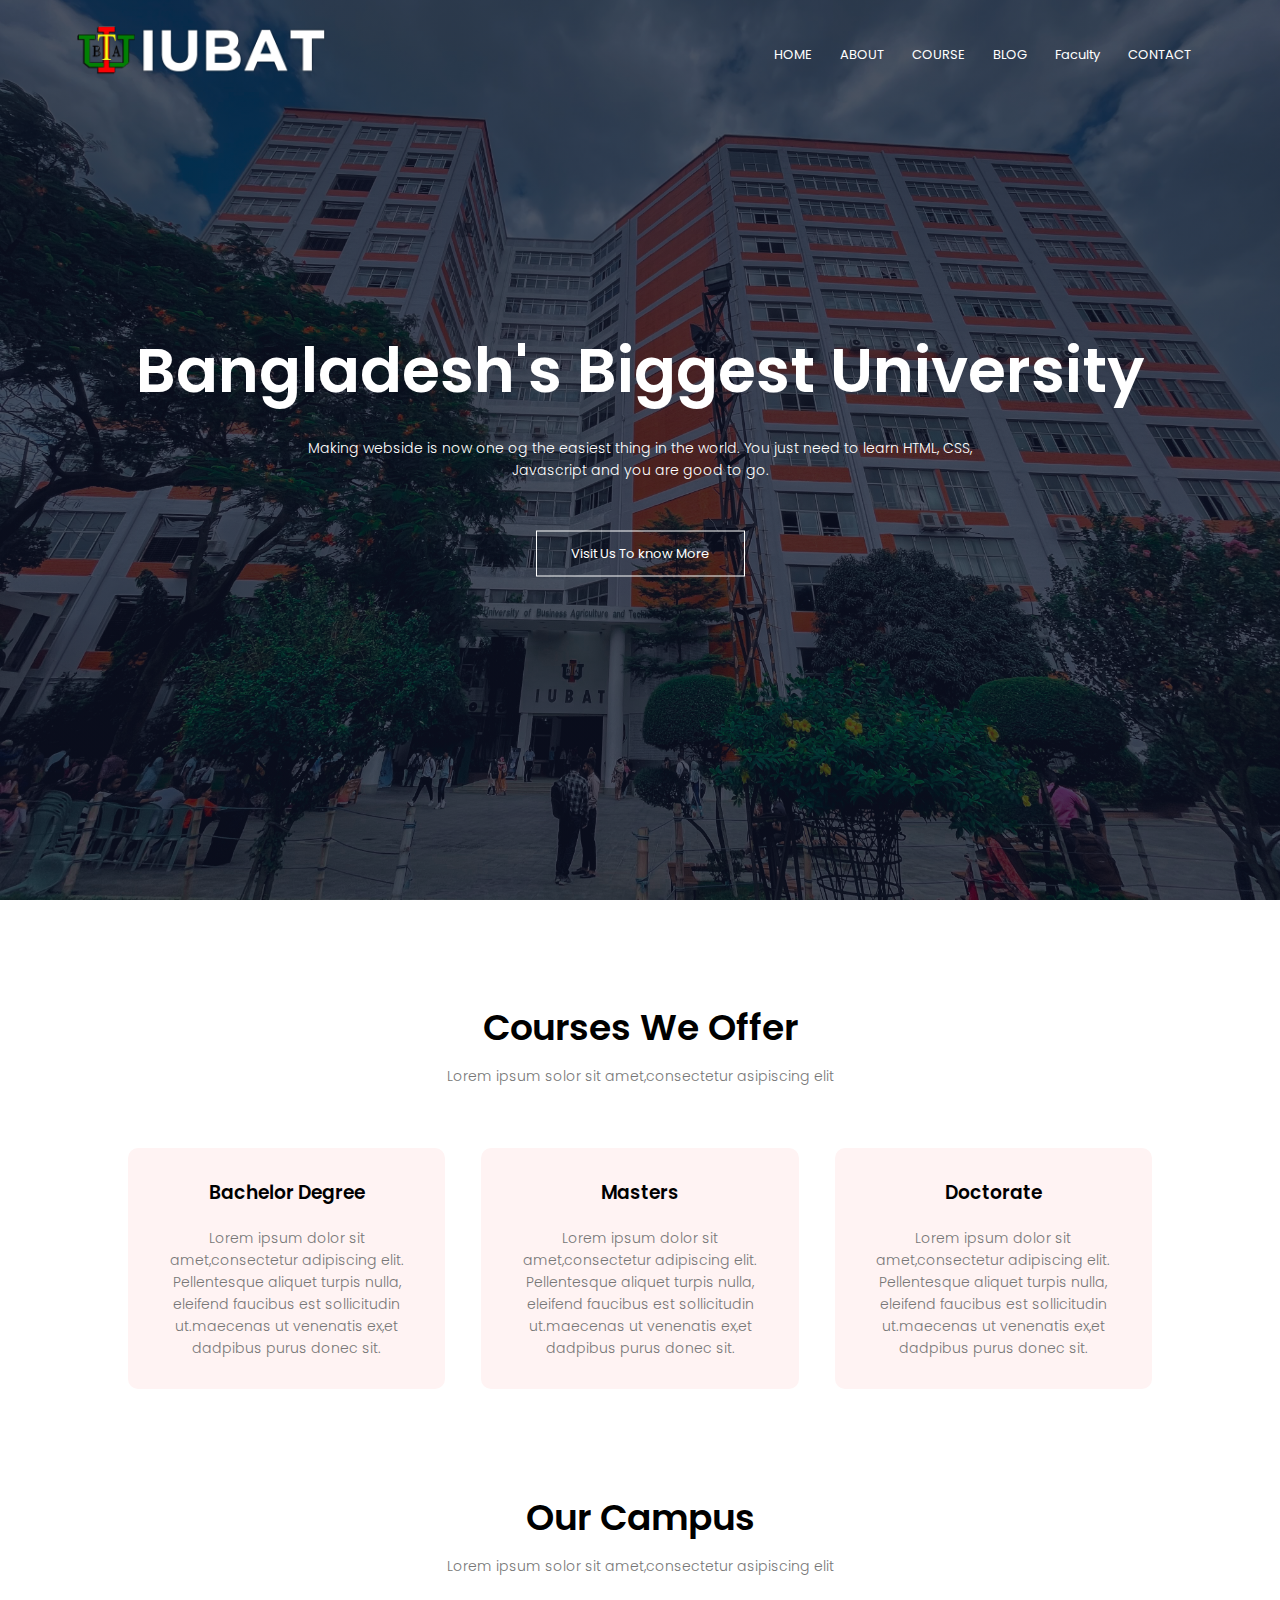
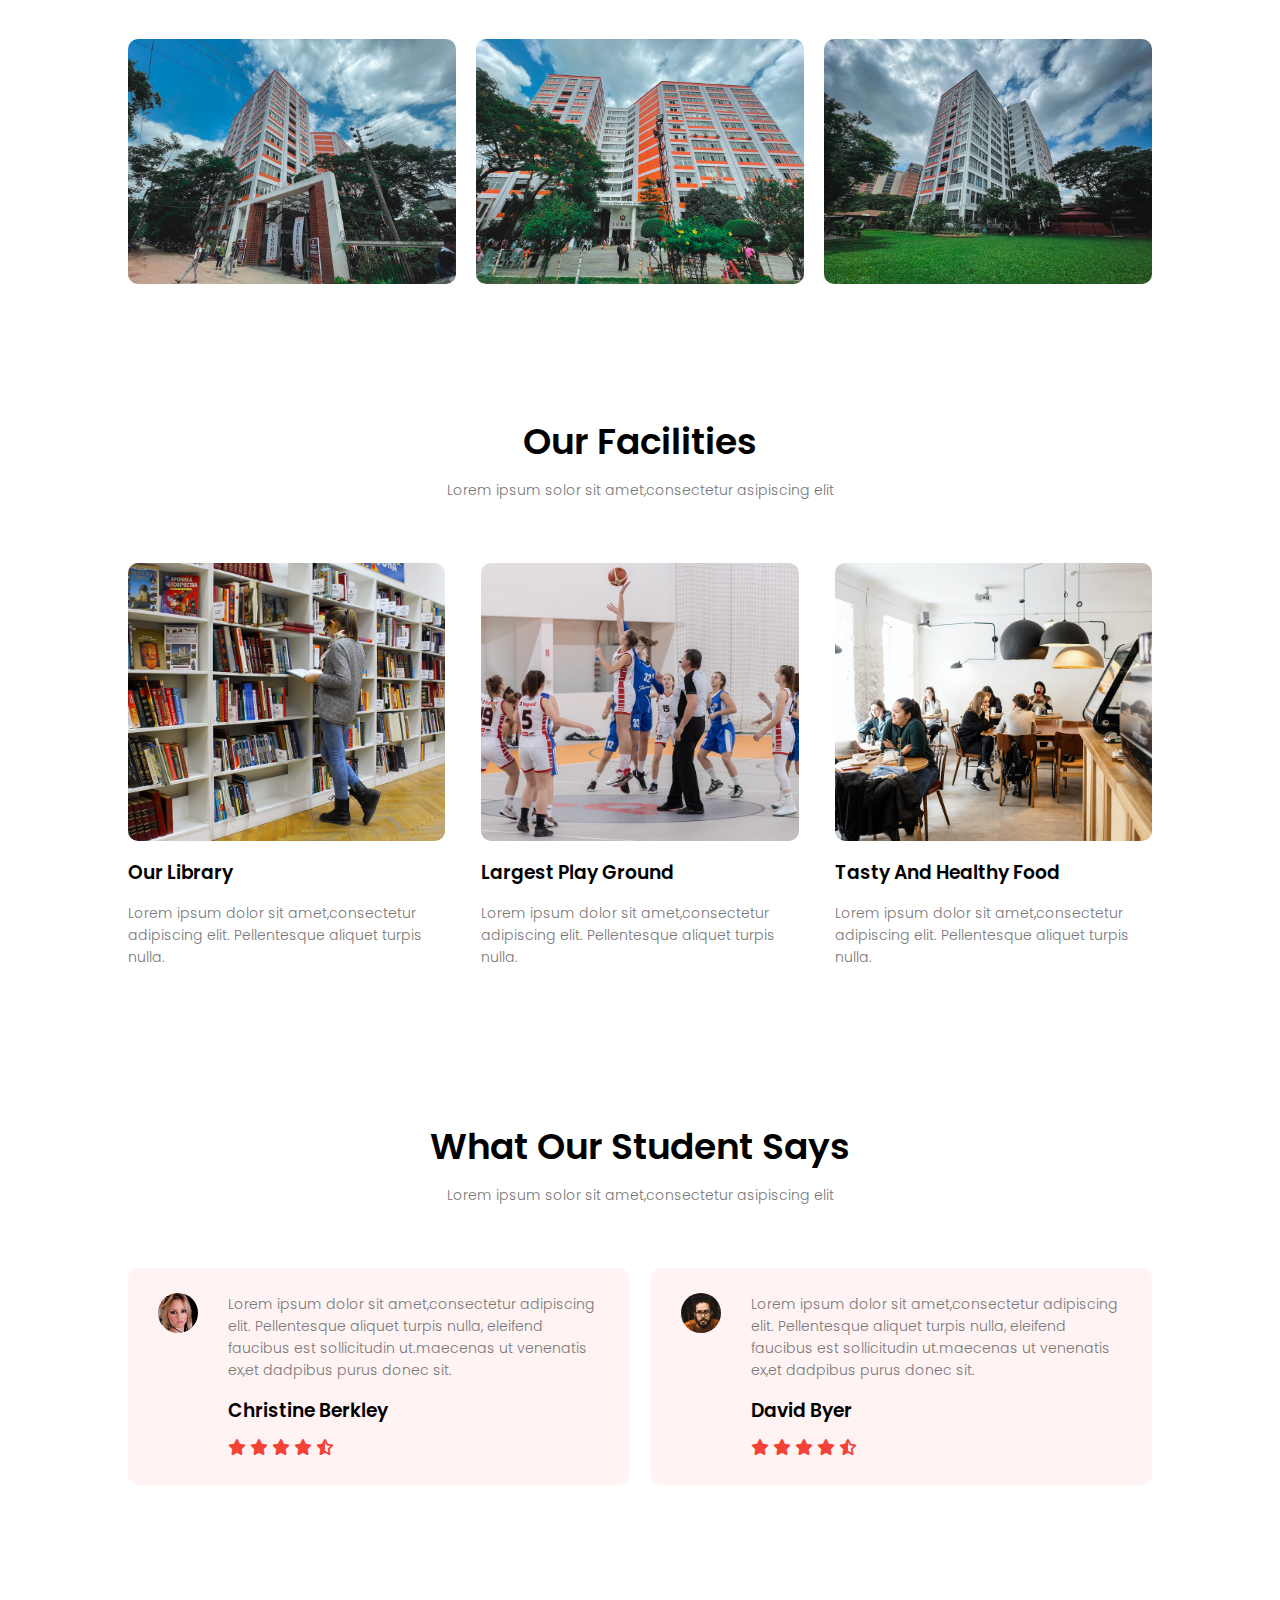
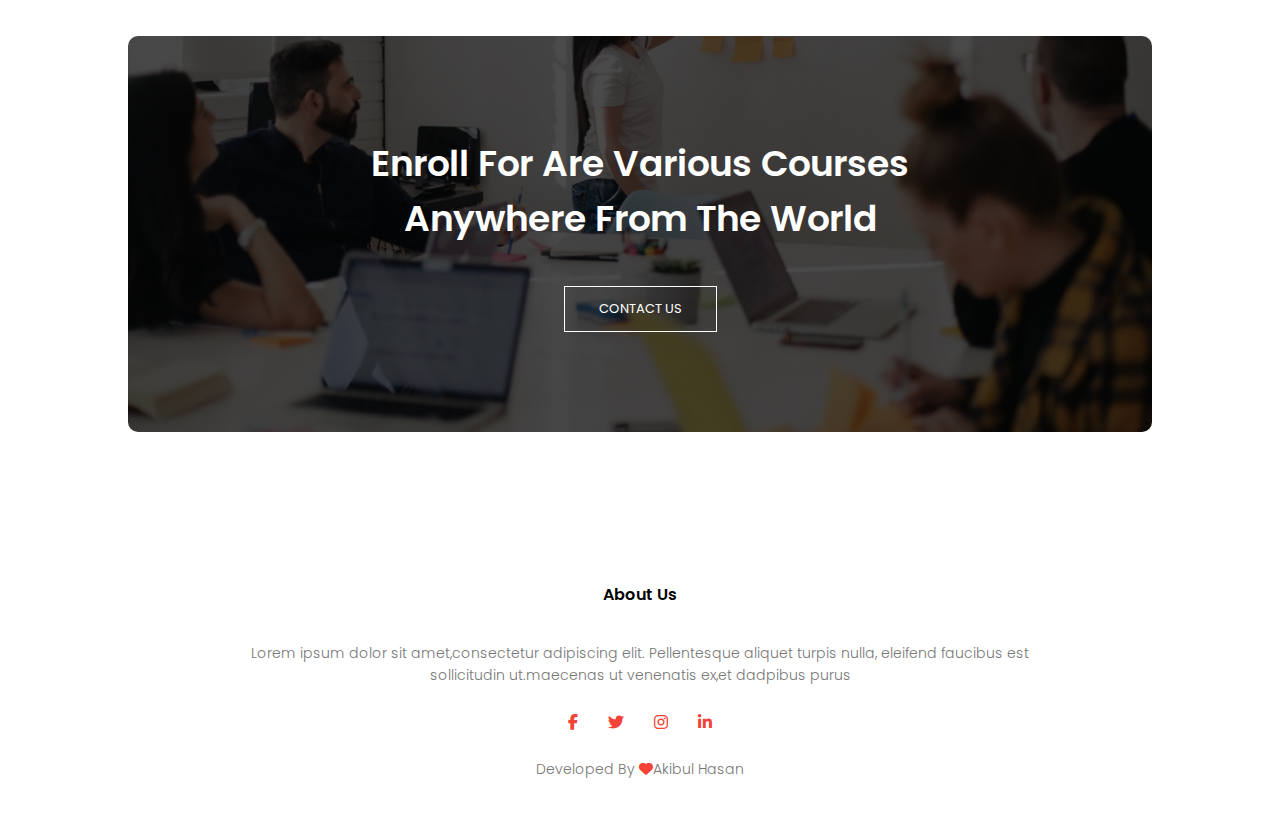
<file: index.html>
<!DOCTYPE html>
<html lang="en">

<head>
    <meta charset="UTF-8">
    <meta name="viewport" content="width=device-width, initial-scale=1.0">
    <title>University Webside design by akib</title>
    <link rel="stylesheet" href="style.css">
    <link rel="preconnect" href="https://fonts.googleapis.com">
    <link rel="preconnect" href="https://fonts.gstatic.com" crossorigin>
    <link
        href="https://fonts.googleapis.com/css2?family=Kaushan+Script&family=Poppins:wght@100;200;300;400;600;700&display=swap"
        rel="stylesheet">
    <link rel="stylesheet" href="https://cdnjs.cloudflare.com/ajax/libs/font-awesome/6.2.0/css/all.min.css">
</head>

<body>
    <section class="header">
        <nav>
            <a href="index.html"><img src="images/logo.png"></a>
            <div class="nav-links" id="navlinks">
                <i class="fa-sharp fa-solid fa-xmark" onclick="hidemenu()"></i>
                <ul>
                    <li><a href="index.html">HOME</a></li>
                    <li><a href="about.html">ABOUT</a></li>
                    <li><a href="course.html">COURSE</a></li>
                    <li><a href="blog.html">BLOG</a></li>
                    <li><a href="Faculty.html">Faculty</a></li>
                    <li><a href="contact.html">CONTACT</a></li>
                </ul>
            </div>
            <i class="fa-solid fa-bars" onclick="showmenu()"></i>
        </nav>

        <div class="text-box">
            <h1>Bangladesh's Biggest University</h1>
            <p>Making webside is now one og the easiest thing in the world. You
                just need to learn HTML, CSS,<br> Javascript and you are good to go.</p>
            <a href="" class="hero-btn">Visit Us To know More</a>
        </div>
    </section>

    <!----------course--------->
    <section class="course">
        <h1>Courses We Offer</h1>
        <p>Lorem ipsum solor sit amet,consectetur asipiscing elit</p>
        <div class="row">
            <div class="course-col">
                <h3>Bachelor Degree</h3>
                <p>Lorem ipsum dolor sit amet,consectetur adipiscing elit.
                    Pellentesque aliquet turpis nulla, eleifend faucibus est
                    sollicitudin ut.maecenas ut venenatis ex,et dadpibus purus
                    donec sit. </p>
            </div>
            <div class="course-col">
                <h3>Masters</h3>
                <p>Lorem ipsum dolor sit amet,consectetur adipiscing elit.
                    Pellentesque aliquet turpis nulla, eleifend faucibus est
                    sollicitudin ut.maecenas ut venenatis ex,et dadpibus purus
                    donec sit. </p>
            </div>
            <div class="course-col">
                <h3>Doctorate</h3>
                <p>Lorem ipsum dolor sit amet,consectetur adipiscing elit.
                    Pellentesque aliquet turpis nulla, eleifend faucibus est
                    sollicitudin ut.maecenas ut venenatis ex,et dadpibus purus
                    donec sit. </p>
            </div>
        </div>

    </section>

    <!-- --------campus-------- -->
    <section class="Campus">
        <h1>Our Campus</h1>
        <p>Lorem ipsum solor sit amet,consectetur asipiscing elit</p>
        <div class="row">
            <div class="campus-col">
                <img src="images/london.png">
                <div class="layer">
                    <h3>Outside view</h3>
                </div>
            </div>
            <div class="campus-col">
                <img src="images/newyork.png">
                <div class="layer">
                    <h3>Front view</h3>
                </div>
            </div>
            <div class="campus-col">
                <img src="images/washington.png">
                <div class="layer">
                    <h3>Back view</h3>
                </div>
            </div>
        </div>

    </section>


    <!-- -------Facilities-------- -->
    <section class="facilities">
        <h1>Our Facilities</h1>
        <p>Lorem ipsum solor sit amet,consectetur asipiscing elit</p>
        <div class="row">
            <div class="facilities-col">
                <img src="images/library.png">
                <h3>Our Library</h3>
                <p>Lorem ipsum dolor sit amet,consectetur adipiscing elit.
                    Pellentesque aliquet turpis nulla.</p>
            </div>
            <div class="facilities-col">
                <img src="images/basketball.png">
                <h3>Largest Play Ground</h3>
                <p>Lorem ipsum dolor sit amet,consectetur adipiscing elit.
                    Pellentesque aliquet turpis nulla.</p>
            </div>
            <div class="facilities-col">
                <img src="images/cafeteria.png">
                <h3>Tasty And Healthy Food</h3>
                <p>Lorem ipsum dolor sit amet,consectetur adipiscing elit.
                    Pellentesque aliquet turpis nulla.</p>
            </div>
        </div>
    </section>

    <!-- ---------Testimonials--------- -->
    <section class="testimonial">
        <h1>What Our Student Says</h1>
        <p>Lorem ipsum solor sit amet,consectetur asipiscing elit</p>
        <div class="row">
            <div class="testimonial-col">
                <img src="images/user1.jpg">
                <div>
                    <p>Lorem ipsum dolor sit amet,consectetur adipiscing elit.
                        Pellentesque aliquet turpis nulla, eleifend faucibus est
                        sollicitudin ut.maecenas ut venenatis ex,et dadpibus purus
                        donec sit.</p>
                    <h3>Christine Berkley</h3>
                    <i class="fa-solid fa-star"></i>
                    <i class="fa-solid fa-star"></i>
                    <i class="fa-solid fa-star"></i>
                    <i class="fa-solid fa-star"></i>
                    <i class="fa-solid fa-star-half-stroke"></i>
                </div>
            </div>
            <div class="testimonial-col">
                <img src="images/user2.jpg">
                <div>
                    <p>Lorem ipsum dolor sit amet,consectetur adipiscing elit.
                        Pellentesque aliquet turpis nulla, eleifend faucibus est
                        sollicitudin ut.maecenas ut venenatis ex,et dadpibus purus
                        donec sit.</p>
                    <h3>David Byer</h3>
                    <i class="fa-solid fa-star"></i>
                    <i class="fa-solid fa-star"></i>
                    <i class="fa-solid fa-star"></i>
                    <i class="fa-solid fa-star"></i>
                    <i class="fa-solid fa-star-half-stroke"></i>
                </div>
            </div>
        </div>

    </section>

    <!-- -----------Call To Action----------- -->
    <section class="cta">
        <h1>Enroll For Are Various Courses<br>Anywhere From The World</h1>
        <a href="" class="hero-btn">CONTACT US</a>
    </section>


    <!-- ---------------Footer------------- -->
    <section class="footer">
        <h4>About Us</h4>
        <p>Lorem ipsum dolor sit amet,consectetur adipiscing elit.
            Pellentesque aliquet turpis nulla, eleifend faucibus est <br>
            sollicitudin ut.maecenas ut venenatis ex,et dadpibus purus</p>
        <div class="icons">
            <i class="fa-brands fa-facebook-f"></i>
            <i class="fa-brands fa-twitter"></i>
            <i class="fa-brands fa-instagram"></i>
            <i class="fa-brands fa-linkedin-in"></i>
            <p>Developed By <i class="fa-solid fa-heart"></i>Akibul Hasan </p>
        </div>

    </section>











    <!-- ------------js for toggle menu------------ -->

    <script>
        var navlinks = document.getElementById("navlinks");
        function showmenu() {
            navlinks.style.right = "0";
        }
        function hidemenu() {
            navlinks.style.right = "-140px";
        }

    </script>


</body>

</html>
</file>
<file: style.css>
* {
    margin: 0;
    padding: 0;
    font-family: 'Poppins', sans-serif;
}

.header {
    min-height: 100vh;
    width: 100%;
    background-image:
        linear-gradient(rgba(4, 9, 30, 0.7), rgba(4, 9, 30, 0.7)), url(./images/banner.png);
    background-position: center;
    background-size: cover;
    position: relative;
}

nav {
    display: flex;
    padding: 2% 6%;
    justify-content: space-between;
    align-items: center;
}

nav img {
    width: 250px;
}

.nav-links {
    flex: 1;
    text-align: right;
}

.nav-links ul li {
    list-style: none;
    display: inline-block;
    padding: 8px 12px;
    position: relative;
}

.nav-links ul li a {
    color: #fff;
    text-decoration: none;
    font-size: 13px;
}

.nav-links ul li::after {
    content: '';
    width: 0%;
    height: 2px;
    background: #f44336;
    display: block;
    margin: auto;
    transition: 0.5s;
}

.nav-links ul li:hover::after {
    width: 100%;
}

.text-box {
    width: 90%;
    color: #fff;
    position: absolute;
    top: 50%;
    left: 50%;
    transform: translate(-50%, -50%);
    text-align: center;
}

.text-box h1 {
    font-size: 62px;
}

.text-box p {
    margin: 10px 0 40px;
    font-size: 14px;
    color: #fff;
}

.hero-btn {
    display: inline-block;
    text-decoration: none;
    color: #fff;
    border: 1px solid #fff;
    padding: 12px 34px;
    font-size: 13px;
    background: transparent;
    position: relative;
    cursor: pointer;
}

.hero-btn:hover {
    border: 1px solid #f44336;
    background: #f44336;
    transition: 0.5s;
}

nav .fa-sharp {
    display: none;
}

nav .fa-solid {
    display: none;
}


@media(max-width:700px) {
    .text-box h1 {
        font-size: 20px;
    }

    .nav-links ul li {
        display: block;
    }

    .nav-links {
        position: fixed;
        background: #f44336;
        height: 100vh;
        width: 140px;
        top: 0;
        right: -140px;
        text-align: left;
        z-index: 2;
        transition: 0.7s;

    }

    nav img {
        width: 150px;
        padding-top: 10px;
    }

    nav .fa-sharp {
        display: block;
        color: #fff;
        margin: 10px;
        font-size: 22px;
        cursor: pointer;
    }

    nav .fa-solid {
        display: block;
        color: #fff;
        margin: 10px;
        font-size: 22px;
        cursor: pointer;
    }

    .nav-links ul {
        padding: 30px;
    }
}

/* ------course------ */
.course {
    width: 80%;
    margin: auto;
    text-align: center;
    padding-top: 100px;
}

h1 {
    font-size: 36px;
    font-weight: 600;
}

p {
    color: #777;
    font-size: 14px;
    font-weight: 300;
    line-height: 22px;
    padding: 10px;
}

.row {
    margin-top: 5%;
    display: flex;
    justify-content: space-between;
}

.course-col {
    flex-basis: 31%;
    background: #fff3f3;
    border-radius: 10px;
    margin-bottom: 5%;
    padding: 20px 12px;
    box-sizing: border-box;
    transition: 0.5s;
}

h3 {
    text-align: center;
    font-weight: 600;
    margin: 10px 0;
}

.course-col:hover {
    box-shadow: 0 0 20px 0px rgba(0, 0, 0, 0.2);
}

@media(max-width:700px) {
    .row {
        flex-direction: column;
    }
}


/* --------Campus--------- */
.Campus {
    width: 80%;
    margin: auto;
    text-align: center;
    padding-top: 50px;
}

.campus-col {
    flex-basis: 32%;
    border-radius: 10px;
    margin-bottom: 30px;
    position: relative;
    overflow: hidden;
}

.campus-col img {
    width: 100%;
    display: block;
}

.layer {
    background: transparent;
    height: 100%;
    width: 100%;
    position: absolute;
    top: 0;
    left: 0;
    transition: 0.5s;
}

.layer:hover {
    background: rgba(226, 0, 0, 0.7);
}

.layer h3 {
    width: 100%;
    font-weight: 500;
    color: #fff;
    font-size: 26px;
    bottom: 0;
    left: 50%;
    transform: translateX(-50%);
    position: absolute;
    opacity: 0;
    transition: 0.5s;
}

.layer:hover h3 {
    bottom: 49%;
    opacity: 1;

}


/* ---------facilities---------- */
.facilities {
    width: 80%;
    margin: auto;
    text-align: center;
    padding-top: 100px;
}

.facilities-col {
    flex-basis: 31%;
    border-radius: 10px;
    margin-bottom: 5%;
    text-align: left;
}

.facilities-col img {
    width: 100%;
    border-radius: 10px;
}

.facilities-col p {
    padding: 0;
}

.facilities-col h3 {
    margin: top 16px;
    margin-bottom: 15px;
    text-align: left;
}


/* ----------testimonial--------------- */
.testimonial {
    width: 80%;
    margin: auto;
    padding-top: 100px;
    text-align: center;
}

.testimonial-col {
    flex-basis: 44%;
    border-radius: 10px;
    margin-bottom: 5%;
    text-align: left;
    background: #fff3f3;
    padding: 25px;
    cursor: pointer;
    display: flex;
}

.testimonial-col img {
    height: 40px;
    margin-left: 5px;
    margin-right: 30px;
    border-radius: 50%;
}

.testimonial-col p {
    padding: 0;
}

.testimonial-col h3 {
    margin-top: 15px;
    text-align: left;
}

.testimonial-col .fa-solid {
    color: #f44336;
}


@media(max-width:700px) {
    .testimonial-col img {
        margin-left: 0px;
        margin-right: 15px;
    }
}


/* ----------all to action---------- */
.cta {
    margin: 100px auto;
    width: 80%;
    background: linear-gradient(rgba(0, 0, 0, 0.7), rgba(0, 0, 0, 0.7)), url(./images/banner2.jpg);
    background-position: center;
    background-size: cover;
    border-radius: 10px;
    text-align: center;
    padding: 100px 0;
}

.cta h1 {
    color: #fff;
    margin-bottom: 40px;
    padding: 0;

}

@media(max-width:700px) {
    .cta h1 {
        font-size: 24px;
    }
}


/* ------------footer----------- */
.footer {
    width: 100%;
    text-align: center;
    padding: 30px 0;
}

.footer h4 {
    margin-bottom: 25px;
    margin-top: 20px;
    font-weight: 600;
}

.icons .fa-brands {
    color: #f44336;
    margin: 0 13px;
    cursor: pointer;
    padding: 18px 0;
}

.fa-solid {
    color: #f44336;
}

/* -------------about us page--------- */
.sub-header {
    height: 50vh;
    width: 100%;
    background-image: linear-gradient(rgba(4, 9, 30, 0.7), rgba(4, 9, 30, 0.7)), url(./images/background.jpg);
    background-position: center;
    background-size: cover;
    text-align: center;
    color: #fff;
}

.sub-header h1 {
    margin-top: 100px;
}

.about-us {
    width: 80%;
    margin: auto;
    padding-top: 80px;
    padding-bottom: 50px;
}

.about-col {
    flex-basis: 48%;
    padding: 30px 2px;
}

.about-col img {
    width: 100%;
}

.about-col h1 {
    padding: 0;
}

.about-col p {
    padding: 15px 0 25px;
}

.red-btn {
    border: 1px solid #f44336;
    background: transparent;
    color: #f44336;
}

.red-btn:hover {
    color: #fff;
}


/* -----------blog-content------------- */
.blog-content {
    width: 80%;
    margin: auto;
    padding: 60px 0;
}

.blog-left {
    flex-basis: 65%;
}

.blog-left img {
    width: 100%;
}

.blog-left h2 {
    color: #222;
    font-weight: 600;
    margin: 30px 0;
}

.blog-left p {
    color: #999;
    padding: 0;
}

.blog-right {
    flex-basis: 32%;
}

.blog-right h3 {
    background: #f44336;
    color: #fff;
    padding: 7px 0;
    font-size: 16px;
    margin-bottom: 20px;
}

.blog-right div {
    display: flex;
    align-items: center;
    justify-content: space-between;
    color: #555;
    padding: 8px;
    box-sizing: border-box;
}

.comment-box {
    border: 1px solid #ccc;
    margin: 50px 0;
    padding: 10px 20px;
}

.comment-box h3 {
    text-align: left;
}

.comment-form input,
.comment-form textarea {
    width: 100%;
    padding: 10px;
    margin: 15px 0;
    box-sizing: border-box;
    border: none;
    background: #f0f0f0;
}

.comment-form button {
    margin: 10px 0;
}

@media(max-width:700px) {
    .sub-header h1 {
        font-size: 24px;
    }
}

/* ----------contact us page----------- */
.location {
    width: 80%;
    margin: auto;
    padding: 80px 0;
}

.location iframe {
    width: 100%;
}

.contact-us {
    width: 80%;
    margin: auto;
}

.contact-col {
    flex-basis: 48%;
    margin-bottom: 30px;
}

.contact-col div {
    display: flex;
    align-items: center;
    margin-bottom: 40px;
}

.contact-col div .fa-solid {
    font-size: 28px;
    color: #f44336;
    margin: 10px;
    margin-right: 30px;
}

.contact-col div .fa-regular {
    font-size: 28px;
    color: #f44336;
    margin: 10px;
    margin-right: 30px;
}

.contact-col div p {
    padding: 0;
}

.contact-col div h5 {
    font-size: 20px;
    margin-bottom: 5px;
    color: #555;
    font-weight: 400;
}

.contact-col input,
.contact-col textarea {
    width: 100%;
    padding: 15px;
    margin-bottom: 17px;
    outline: none;
    border: 1px solid #ccc;
    box-sizing: border-box;
}


/* ===============faculty================= */
.row-1{
    padding: 7% 7% 0 7%;
}
.row-1{
  display: grid;
  grid-template-columns: 1fr 1fr 1fr 1fr;
  grid-gap: 10px;
}
.about-col-1{
    display: flex;
    justify-content: center;
    flex-direction: column;
    width: 100%;
}
.row-1 .about-col-1 img{
    border-radius: 50%;
    border: 5px solid #222;
    width: 90%;
   
}
.about-col-1 p{
    font-size: 20px;
    font-weight: 500;
    color: #222;
    position: relative;
    text-align: center;
    right: 5%;
}


@media(max-width:700px){
    .row-1{
        display: grid;
        grid-template-columns: 1fr 1fr ;
        grid-gap: 10px;  
    }  
}
</file>
